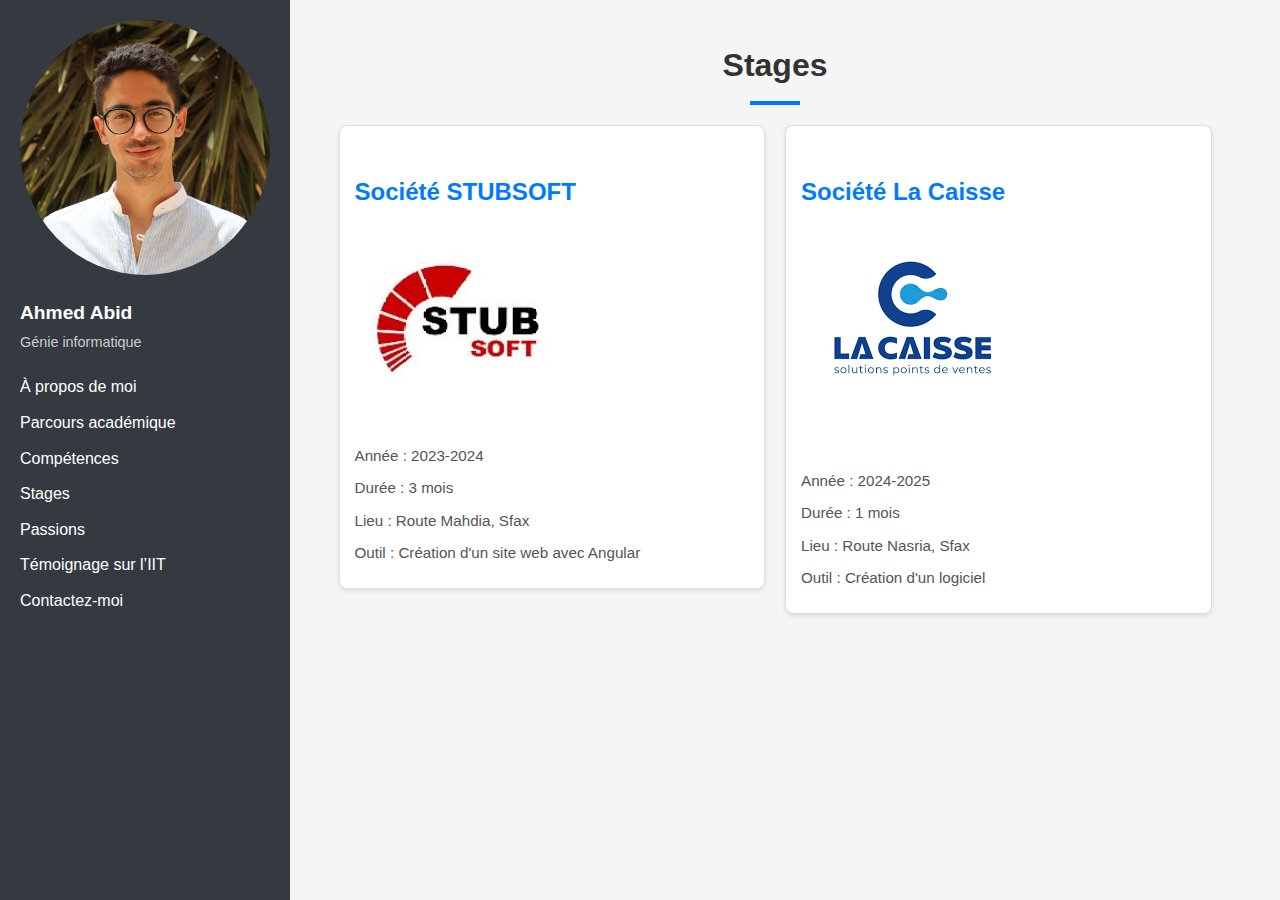
<file: stage.html>
<!DOCTYPE html>
<html lang="fr">
<head>
  <meta charset="UTF-8">
  <meta name="viewport" content="width=device-width, initial-scale=1.0">
  <title>Stages</title>
  <link href="stage.css" rel="stylesheet">
</head>
<body>
  <div id="page-wrapper">
    <aside>
      <div class="image">
        <img src="/images/4O8A9999.JPG" alt="Ahmed Abid">
      </div>
      <div class="author-content">
        <h4>Ahmed Abid</h4>
        <span>Génie informatique</span>
      </div>
      <nav>
        <ul class="main-menu">
          <li><a href="../index.html">À propos de moi</a></li>
          <li><a href="../html/parcour.html">Parcours académique</a></li>
          <li><a href="../html/competence.html">Compétences</a></li>
          <li><a href="../stage.html">Stages</a></li>
          <li><a href="../html/passion.html">Passions</a></li>
          <li><a href="../html/temoignage.html">Témoignage sur l’IIT</a></li>
          <li><a href="../index.html">Contactez-moi</a></li>
        </ul>
      </nav>
      <div class="social-network">
        <a href="https://www.facebook.com/" target="_blank"><i class="fab fa-facebook"></i></a>
        <a href="https://www.linkedin.com/" target="_blank"><i class="fab fa-linkedin"></i></a>
        <a href="https://www.instagram.com/" target="_blank"><i class="fab fa-instagram"></i></a>
          
      </div>
    </aside>

    <section id="section4">
      <div class="container">
        <div class="section-heading">
          <h2>Stages</h2>
          <div class="line-dec"></div>
        </div>
        <div class="row">
          <div class="col-md-6">
            <div class="service-item">
              <h4>Société STUBSOFT</h4>
              <img src="/images/STUBSOFT.jpg" alt="Image de la société STUBSOFT">
              <ul>
                <li>Année : 2023-2024</li>
                <li>Durée : 3 mois</li>
                <li>Lieu : Route Mahdia, Sfax</li>
                <li>Outil : Création d'un site web avec Angular</li>
              </ul>
            </div>
          </div>
          <div class="col-md-6">
            <div class="service-item">
              <h4>Société La Caisse</h4>
              <img src="../images/La caisse.png" alt="Image de la société La Caisse">
              <ul>
                <li>Année : 2024-2025</li>
                <li>Durée : 1 mois</li>
                <li>Lieu : Route Nasria, Sfax</li>
                <li>Outil : Création d'un logiciel</li>
              </ul>
            </div>
          </div>
        </div>
      </div>
    </section>
  </div>
</body>
</html>
</file>
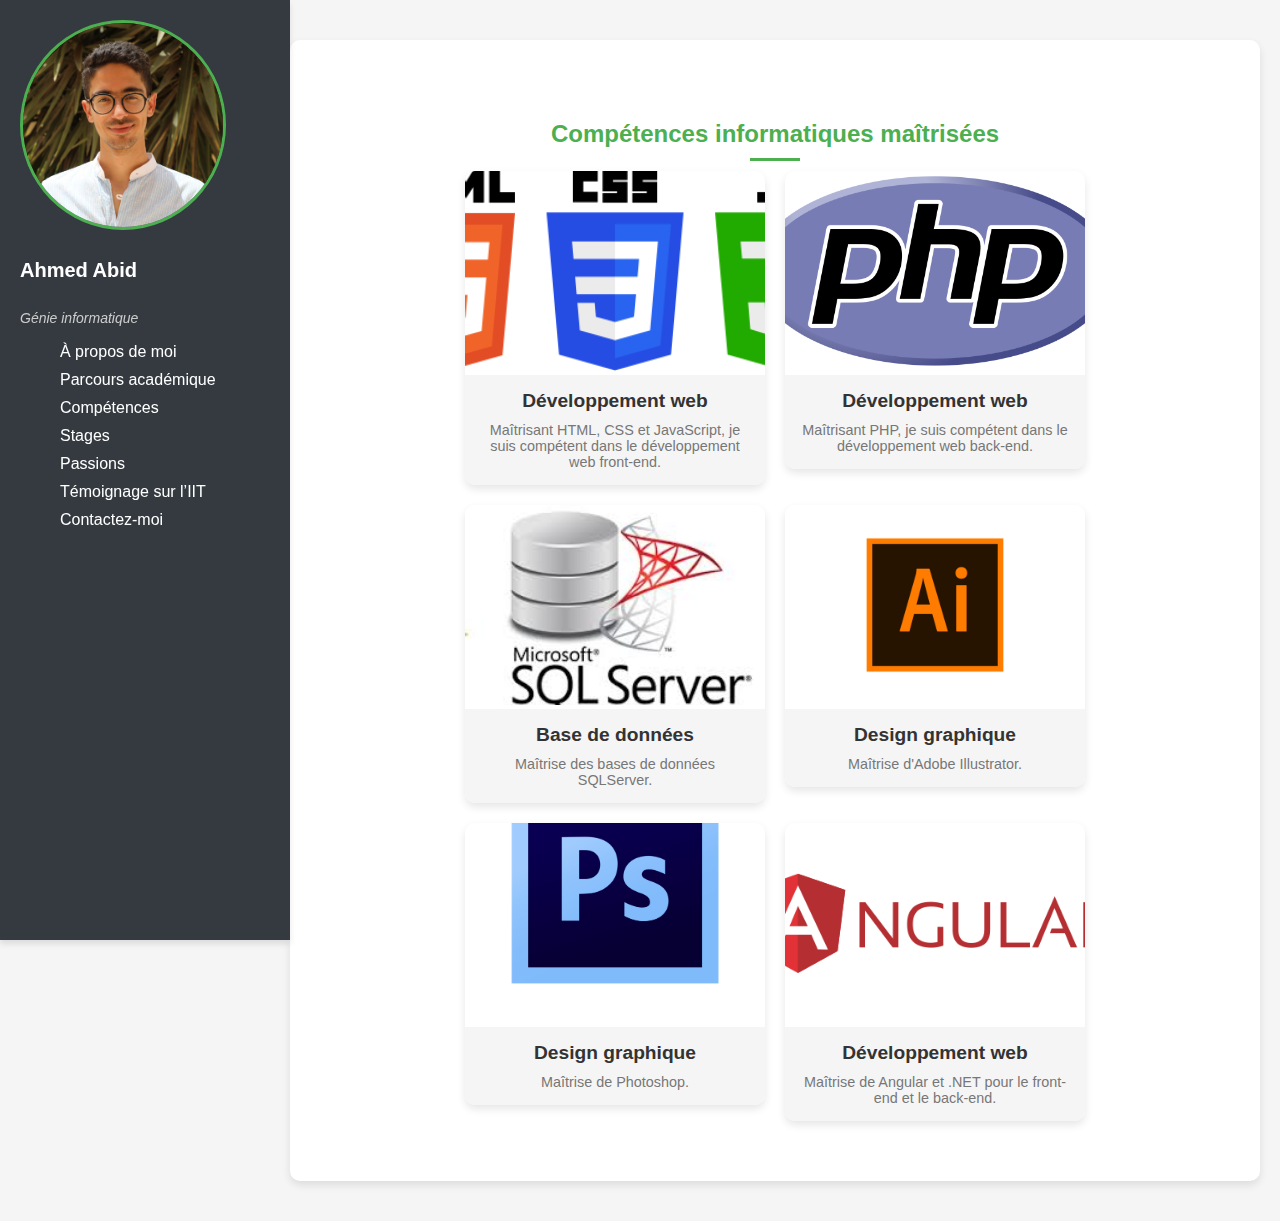
<file: html/competence.html>
<!DOCTYPE html>
<html lang="fr">

<head>
  <meta charset="UTF-8">
  <meta name="viewport" content="width=device-width, initial-scale=1.0">
  <title>Compétences Informatiques</title>
  <link href="competence.css" rel="stylesheet">
</head>

<body>
  <div id="page-wrapper">
    <aside class="responsive-nav">
      <div class="image">
        <img src="/images/4O8A9999.JPG" alt="Ahmed Abid">
      </div>
      <div class="author-content">
        <h4>Ahmed Abid</h4>
        <span>Génie informatique</span>
      </div>
      <nav>
        <ul class="main-menu">
          <li><a href="../index.html">À propos de moi</a></li>
          <li><a href="../html/parcour.html">Parcours académique</a></li>
          <li><a href="../html/competence.html">Compétences</a></li>
          <li><a href="../stage.html">Stages</a></li>
          <li><a href="../html/passion.html">Passions</a></li>
          <li><a href="/html/temoignage.html">Témoignage sur l’IIT</a></li>
          <li><a href="../index.html">Contactez-moi</a></li>
        </ul>
        
      </nav>
      <div class="social-network">
        <a href="https://www.facebook.com/" target="_blank"><i class="fab fa-facebook"></i></a>
        <a href="https://www.linkedin.com/" target="_blank"><i class="fab fa-linkedin"></i></a>
        <a href="https://www.instagram.com/" target="_blank"><i class="fab fa-instagram"></i></a>
          
      </div>
    </aside>

    <main>
      <section id="section3">
        <div class="container">
          <div class="section-heading">
            <h2>Compétences informatiques maîtrisées</h2>
            <div class="line-dec"></div>
          </div>
          <div class="isotope-wrapper">
            <div class="isotope-item">
              <figure class="snip1321">
                <img src="../images/web.png" alt="Développement web">
                <figcaption>
                  <h4>Développement web</h4>
                  <span>Maîtrisant HTML, CSS et JavaScript, je suis compétent dans le développement web front-end.</span>
                </figcaption>
              </figure>
            </div>
            <div class="isotope-item">
              <figure class="snip1321">
                <img src="../images/PHP-logo.svg.png" alt="Développement PHP">
                <figcaption>
                  <h4>Développement web</h4>
                  <span>Maîtrisant PHP, je suis compétent dans le développement web back-end.</span>
                </figcaption>
              </figure>
            </div>
            <div class="isotope-item">
              <figure class="snip1321">
                <img src="../images/SQLServer.jpg" alt="Base de données">
                <figcaption>
                  <h4>Base de données</h4>
                  <span>Maîtrise des bases de données SQLServer.</span>
                </figcaption>
              </figure>
            </div>
            <div class="isotope-item">
              <figure class="snip1321">
                <img src="../images/photo.png" alt="Adobe Illustrator">
                <figcaption>
                  <h4>Design graphique</h4>
                  <span>Maîtrise d'Adobe Illustrator.</span>
                </figcaption>
              </figure>
            </div>
            <div class="isotope-item">
              <figure class="snip1321">
                <img src="../images/photoshop.png" alt="Photoshop">
                <figcaption>
                  <h4>Design graphique</h4>
                  <span>Maîtrise de Photoshop.</span>
                </figcaption>
              </figure>
            </div>
            <div class="isotope-item">
              <figure class="snip1321">
                <img src="../images/angular-logo.png" alt="Angular">
                <figcaption>
                  <h4>Développement web</h4>
                  <span>Maîtrise de Angular et .NET pour le front-end et le back-end.</span>
                </figcaption>
              </figure>
            </div>
          </div>
        </div>
      </section>
    </main>
  </div>
</body>

</html>
</file>
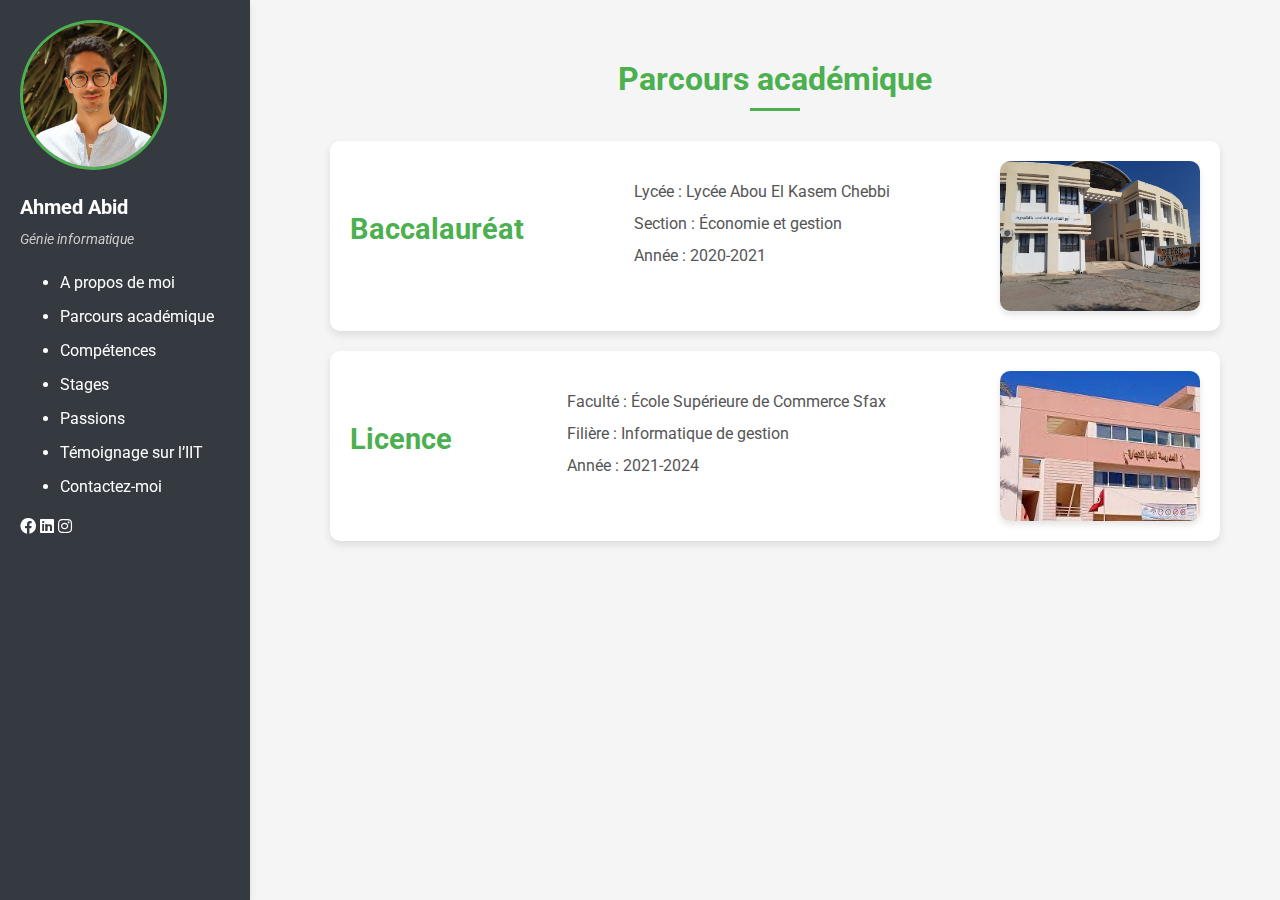
<file: html/parcour.html>
<!DOCTYPE html>
<html lang="en">
  <head>
    <meta charset="utf-8" />
    <meta name="viewport" content="width=device-width, initial-scale=1, shrink-to-fit=no" />
    <meta name="description" content="Parcours académique d'Ahmed Abid" />
    <meta name="author" content="Ahmed Abid" />
    <title>Parcours académique</title>

    
    <link href="https://fonts.googleapis.com/css2?family=Roboto:wght@400;500;700&display=swap" rel="stylesheet" />
    
    <!-- Font Awesome -->
    <link rel="stylesheet" href="https://cdnjs.cloudflare.com/ajax/libs/font-awesome/6.0.0/css/all.min.css">
    
    <!-- Bootstrap core CSS -->
    <link href="../vendor/bootstrap/css/bootstrap.min.css" rel="stylesheet" />

    <!-- Custom CSS -->
    <link href="parcour.css" rel="stylesheet">
  </head>

  <body>
    <div id="page-wraper">
      <div class="responsive-nav">
        <div class="image">
          <img src="/images/4O8A9999.JPG" alt="Ahmed Abid" style="width: 70%; border-radius: 50%;" />

        </div>
        <div class="author-content">
          <h4>Ahmed Abid</h4>
          <span><em>Génie informatique</em></span>
        </div>
        <nav class="main-nav" role="navigation">
          <ul class="main-menu">
            <li><a href="../index.html">A propos de moi</a></li>
            <li><a href="../html/parcour.html">Parcours académique</a></li>
            <li><a href="../html/competence.html">Compétences </a></li>
            <li><a href="../stage.html">Stages</a></li>
            <li><a href="../html/passion.html">Passions</a></li>
            <li><a href="../html/temoignage.html">Témoignage sur l’IIT</a></li>
            <li><a href="../html/contact.html">Contactez-moi</a></li>
          </ul>
        </nav>
        <div class="social-network">
          <a href="https://www.facebook.com/" target="_blank"><i class="fab fa-facebook"></i></a>
          <a href="https://www.linkedin.com/" target="_blank"><i class="fab fa-linkedin"></i></a>
          <a href="https://www.instagram.com/" target="_blank"><i class="fab fa-instagram"></i></a>
            
        </div>
      </div>

      <!-- Academic Section -->
      <section class="section about-me" data-section="section1">
        <div class="container">
          <div class="section-heading">
            <h2>Parcours académique</h2>
            <div class="line-dec"></div>
          </div>
          <div class="myDiv">
            <h2>Baccalauréat</h2>
            <ul>
              <li>Lycée : Lycée Abou El Kasem Chebbi</li>
              <li>Section : Économie et gestion</li>
              <li>Année : 2020-2021</li>
            </ul>
            <div class="les_images">
              <img src="/images/photo-75244.jpeg" alt="Image lycée" />
            </div>
          </div>

          <div class="myDiv1">
            <h2>Licence</h2>
            <ul>
              <li>Faculté : École Supérieure de Commerce Sfax</li>
              <li>Filière : Informatique de gestion</li>
              <li>Année : 2021-2024</li>
            </ul>
            <div class="les_images">
              <img src="/images/escs.jpg" alt="Image ESCS" />
            </div>
          </div>
        </div>
      </section>
    </div>
  </body>
</html>
</file>
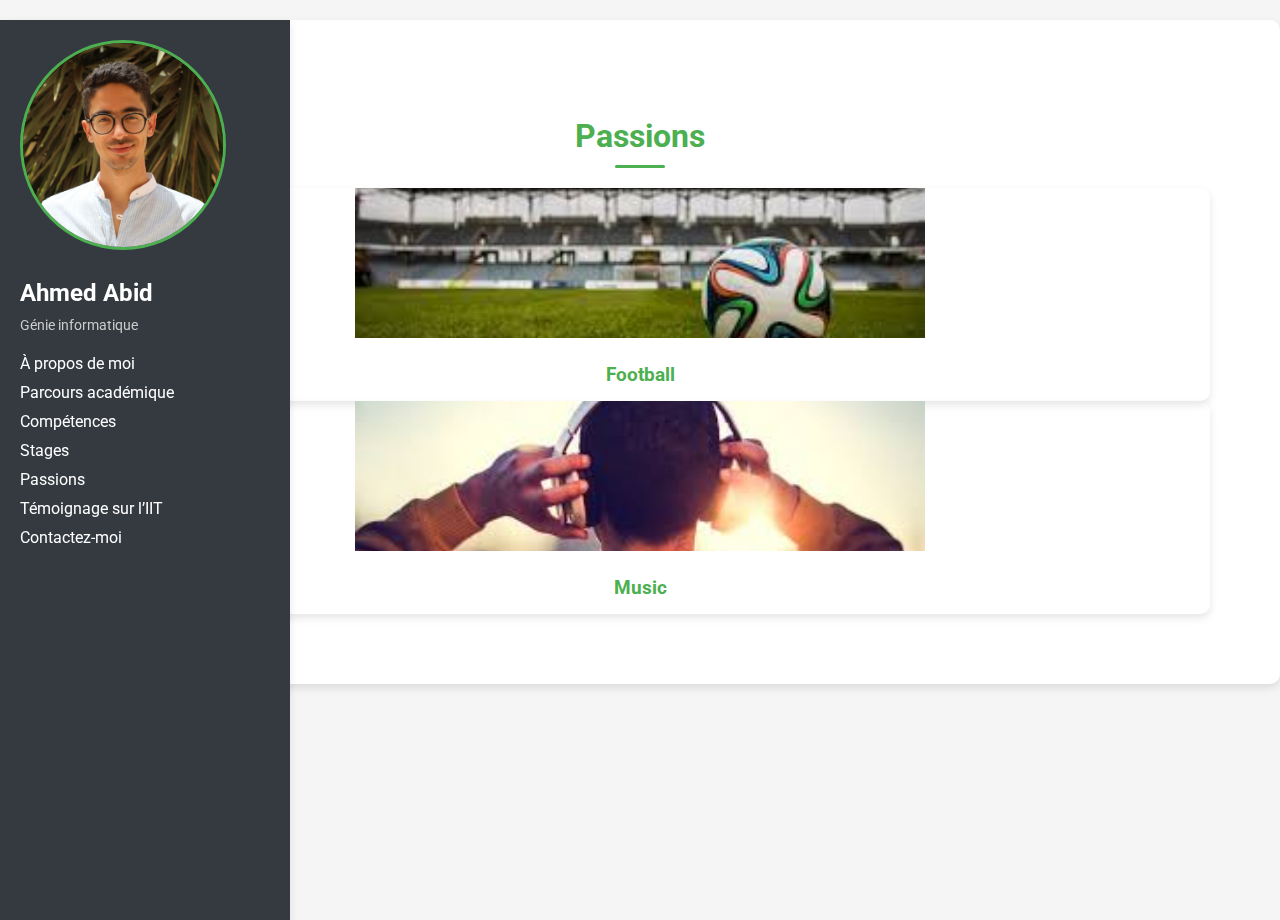
<file: html/passion.html>
<!DOCTYPE html>
<html lang="en">
  <head>
    <meta charset="UTF-8">
    <meta name="viewport" content="width=device-width, initial-scale=1.0">
    <title>Passions</title>
    <link href="https://fonts.googleapis.com/css2?family=Roboto:wght@400;700&display=swap" rel="stylesheet">
    <link href="passion.css" rel="stylesheet">
  </head>
  <body>
    <div id="page-wrapper">
      <!-- Sidebar -->
      <aside class="responsive-nav">
        <div class="image">
          <img src="/images/4O8A9999.JPG" alt="Ahmed Abid">
        </div>
        <div class="author-content">
          <h4>Ahmed Abid</h4>
          <span>Génie informatique</span>
        </div>
        <nav>
          <ul class="main-menu">
            <li><a href="../index.html">À propos de moi</a></li>
            <li><a href="../html/parcour.html">Parcours académique</a></li>
            <li><a href="../html/competence.html">Compétences</a></li>
            <li><a href="../stage.html">Stages</a></li>
            <li><a href="../html/passion.html">Passions</a></li>
            <li><a href="../html/temoignage.html">Témoignage sur l’IIT</a></li>
            <li><a href="../index.html">Contactez-moi</a></li>
          </ul>
         
        </nav>
        <div class="social-network">
          <a href="https://www.facebook.com/" target="_blank"><i class="fab fa-facebook"></i></a>
          <a href="https://www.linkedin.com/" target="_blank"><i class="fab fa-linkedin"></i></a>
          <a href="https://www.instagram.com/" target="_blank"><i class="fab fa-instagram"></i></a>
            
        </div>
      </aside>

      <!-- Main Section -->
      <section id="section5">
        <div class="container">
          <div class="section-heading">
            <h2>Passions</h2>
            <div class="line-dec"></div>
          </div>
          <div class="row">
            <div class="isotope-wrapper">
              <div class="isotope-box">
                <!-- Image 1 -->
                <div class="isotope-item" data-type="dev web">
                  <figure class="snip1321">
                    <img src="/images/football.jpg" alt="Football">
                    <figcaption>
                      <h4>Football</h4>
                    </figcaption>
                  </figure>
                </div>

                <!-- Image 2 -->
                <div class="isotope-item" data-type="dev web">
                  <figure class="snip1321">
                    <img src="/images/music.jpg" alt="Music">
                    <figcaption>
                      <h4>Music</h4>
                    </figcaption>
                  </figure>
                </div>
              </div>
            </div>
          </div>
        </div>
      </section>
    </div>
  </body>
</html>
</file>
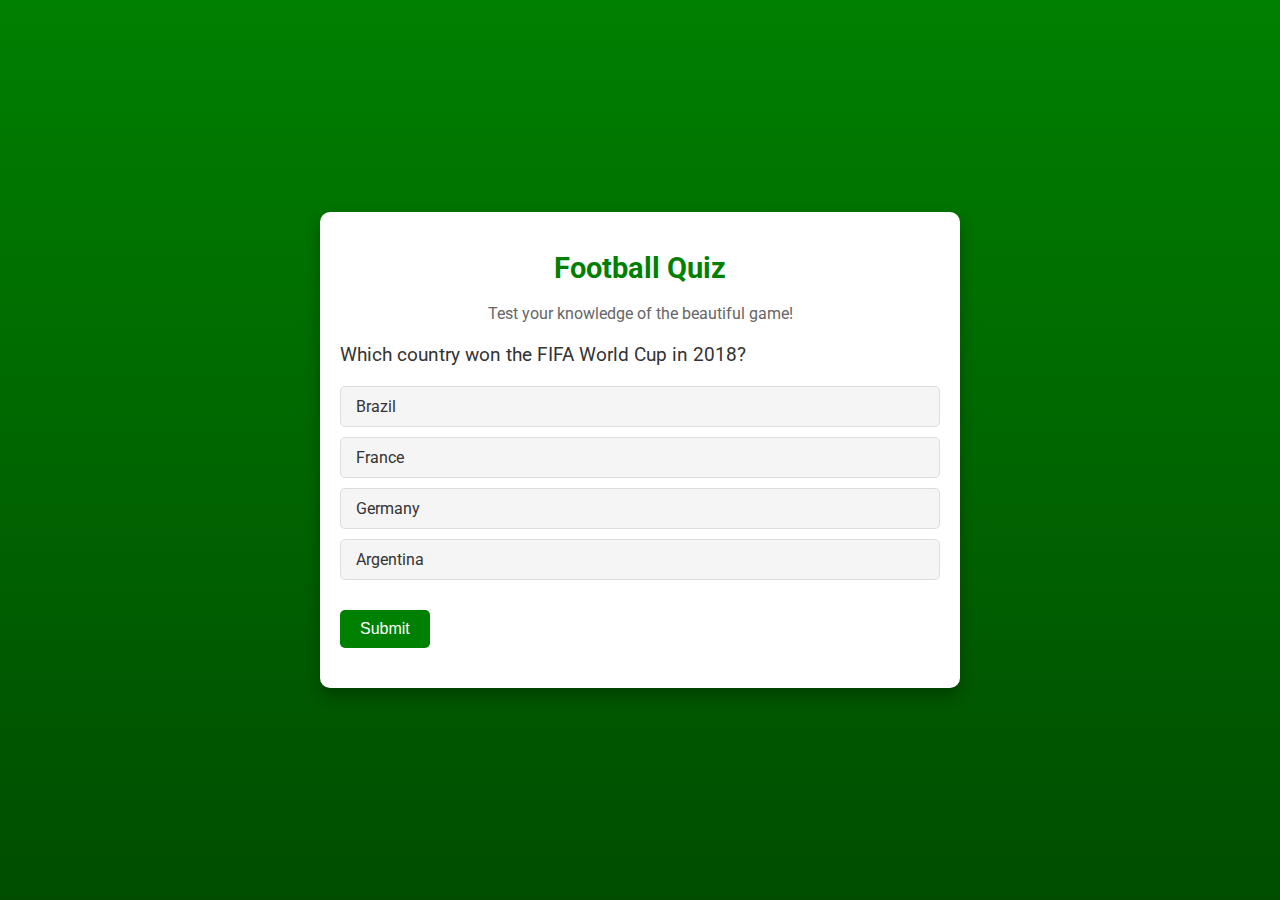
<file: html/quiz.html>
<!DOCTYPE html>
<html lang="en">
<head>
  <meta charset="UTF-8">
  <meta name="viewport" content="width=device-width, initial-scale=1.0">
  <title>Football Quiz</title>
  <link href="https://fonts.googleapis.com/css2?family=Roboto:wght@400;700&display=swap" rel="stylesheet">
  <style>
    body {
      font-family: 'Roboto', sans-serif;
      margin: 0;
      padding: 0;
      background: linear-gradient(to bottom, #008000, #004d00);
      color: #fff;
      display: flex;
      justify-content: center;
      align-items: center;
      min-height: 100vh;
    }

    .quiz-container {
      background: #fff;
      border-radius: 10px;
      box-shadow: 0 8px 16px rgba(0, 0, 0, 0.3);
      padding: 20px;
      max-width: 600px;
      width: 90%;
      color: #333;
    }

    .quiz-header {
      text-align: center;
      margin-bottom: 20px;
    }

    .quiz-header h1 {
      font-size: 1.8rem;
      color: #008000;
    }

    .quiz-header p {
      color: #666;
    }

    .question {
      margin: 20px 0;
      font-size: 1.2rem;
      color: #333;
    }

    .options {
      list-style-type: none;
      padding: 0;
      margin: 0;
    }

    .options li {
      margin-bottom: 10px;
    }

    .options input[type="radio"] {
      display: none;
    }

    .options label {
      display: block;
      background: #f5f5f5;
      padding: 10px 15px;
      border-radius: 5px;
      transition: background-color 0.3s ease, transform 0.2s ease;
      cursor: pointer;
      border: 1px solid #ddd;
    }

    .options input[type="radio"]:checked + label {
      background: #008000;
      color: #fff;
      border-color: #008000;
    }

    .options label:hover {
      background: #e0e0e0;
      transform: scale(1.02);
    }

    .btn {
      display: inline-block;
      background: #008000;
      color: #fff;
      padding: 10px 20px;
      border: none;
      border-radius: 5px;
      cursor: pointer;
      font-size: 1rem;
      transition: background-color 0.3s ease, transform 0.2s ease;
      margin-top: 20px;
    }

    .btn:hover {
      background: #004d00;
      transform: scale(1.05);
    }

    .result {
      text-align: center;
      margin-top: 20px;
    }

    .result h2 {
      color: #008000;
    }
  </style>
</head>
<body>
  <div class="quiz-container">
    <div class="quiz-header">
      <h1>Football Quiz</h1>
      <p>Test your knowledge of the beautiful game!</p>
    </div>
    <div id="quiz">
      <!-- Quiz questions will be dynamically inserted here -->
    </div>
    <button id="submit" class="btn">Submit</button>
    <div class="result" id="result"></div>
  </div>

  <script>
    const quizData = [
      {
        question: "Which country won the FIFA World Cup in 2018?",
        a: "Brazil",
        b: "France",
        c: "Germany",
        d: "Argentina",
        correct: "b",
      },
      {
        question: "Who is the top scorer in football history?",
        a: "Cristiano Ronaldo",
        b: "Pele",
        c: "Lionel Messi",
        d: "Diego Maradona",
        correct: "a",
      },
      {
        question: "Which club has won the most UEFA Champions League titles?",
        a: "AC Milan",
        b: "Real Madrid",
        c: "Barcelona",
        d: "Manchester United",
        correct: "b",
      },
      {
        question: "In what year was the first FIFA World Cup held?",
        a: "1928",
        b: "1930",
        c: "1932",
        d: "1934",
        correct: "b",
      },
    ];

    const quiz = document.getElementById("quiz");
    const submitBtn = document.getElementById("submit");
    const resultDiv = document.getElementById("result");

    let currentQuestion = 0;
    let score = 0;

    function loadQuiz() {
      const currentQuizData = quizData[currentQuestion];
      quiz.innerHTML = `
        <div class="question">${currentQuizData.question}</div>
        <ul class="options">
          <li>
            <input type="radio" id="a" name="answer" value="a">
            <label for="a">${currentQuizData.a}</label>
          </li>
          <li>
            <input type="radio" id="b" name="answer" value="b">
            <label for="b">${currentQuizData.b}</label>
          </li>
          <li>
            <input type="radio" id="c" name="answer" value="c">
            <label for="c">${currentQuizData.c}</label>
          </li>
          <li>
            <input type="radio" id="d" name="answer" value="d">
            <label for="d">${currentQuizData.d}</label>
          </li>
        </ul>
      `;
    }

    function getSelectedAnswer() {
      const answers = document.querySelectorAll('input[name="answer"]');
      let selectedAnswer;
      answers.forEach((answer) => {
        if (answer.checked) {
          selectedAnswer = answer.value;
        }
      });
      return selectedAnswer;
    }

    submitBtn.addEventListener("click", () => {
      const answer = getSelectedAnswer();
      if (answer) {
        if (answer === quizData[currentQuestion].correct) {
          score++;
        }
        currentQuestion++;
        if (currentQuestion < quizData.length) {
          loadQuiz();
        } else {
          quiz.innerHTML = "";
          resultDiv.innerHTML = `<h2>You scored ${score} out of ${quizData.length}!</h2>`;
          submitBtn.textContent = "Restart";
          submitBtn.addEventListener("click", () => location.reload());
        }
      } else {
        alert("Please select an answer!");
      }
    });

    // Load the first question
    loadQuiz();
  </script>
</body>
</html>
</file>
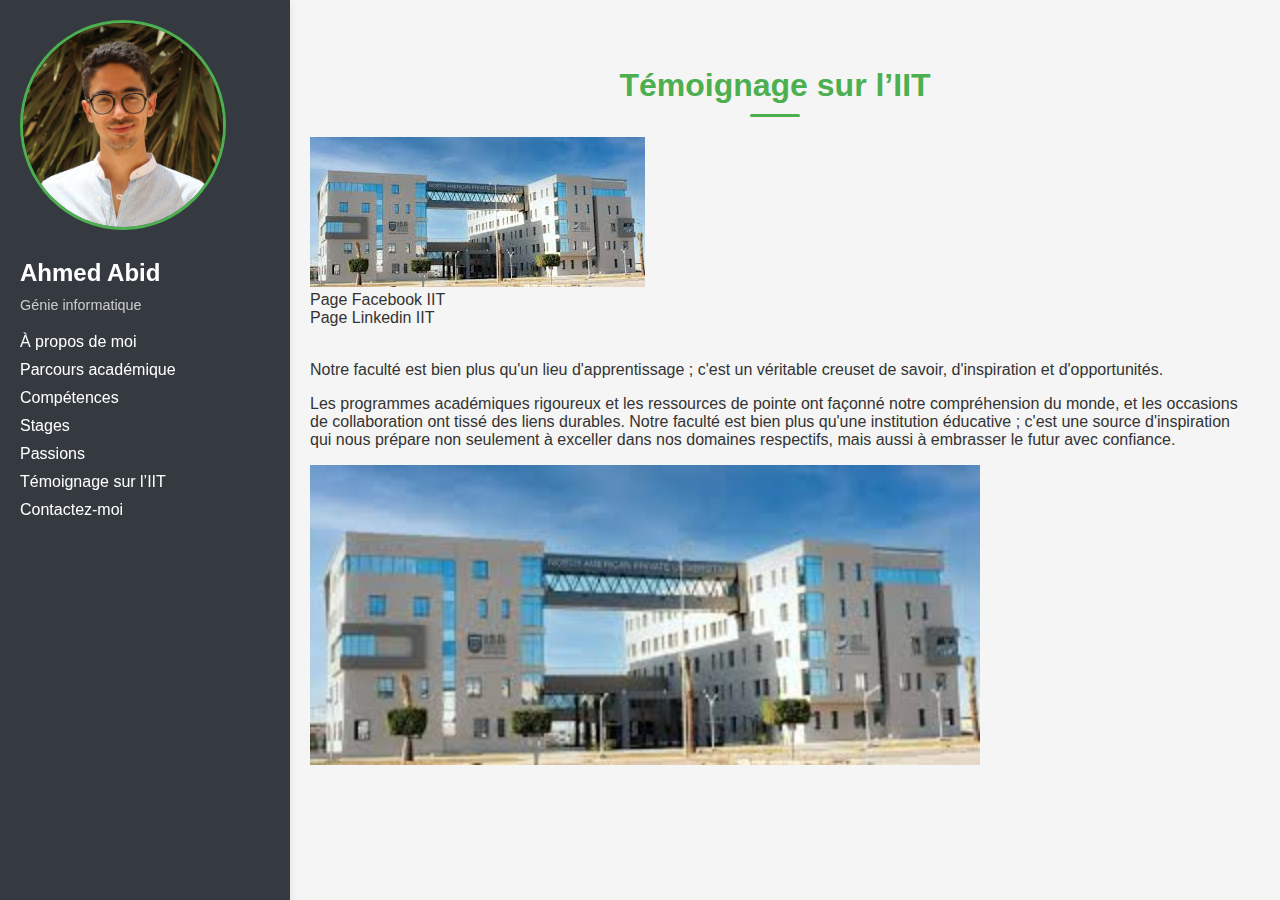
<file: html/temoignage.html>
<!DOCTYPE html>
<html lang="fr">
  <head>
    <meta charset="utf-8" />
    <meta name="viewport" content="width=device-width, initial-scale=1, shrink-to-fit=no" />
    <meta name="description" content="Témoignage sur l’IIT" />
    <meta name="author" content="Ahmed Abid" />
    <title>Témoignage sur l’IIT</title>

    <link href="temoignage.css" rel="stylesheet">
    <script>
      function bienvenue() {
          alert('Bienvenue à l’Institut International de Technologie');
      }
    </script>
  </head>

  <body onload="bienvenue()">
    <!-- Sidebar -->
    <aside class="responsive-nav">
      <div class="image">
        <img src="/images/4O8A9999.JPG" alt="Ahmed Abid">
      </div>
      <div class="author-content">
        <h4>Ahmed Abid</h4>
        <span>Génie informatique</span>
      </div>
      <nav>
        <ul class="main-menu">
          <li><a href="../index.html">À propos de moi</a></li>
          <li><a href="../html/parcour.html">Parcours académique</a></li>
          <li><a href="../html/competence.html">Compétences</a></li>
          <li><a href="../stage.html">Stages</a></li>
          <li><a href="../html/passion.html">Passions</a></li>
          <li><a href="../html/temoignage.html">Témoignage sur l’IIT</a></li>
          <li><a href="/html/contact.html">Contactez-moi</a></li>
        </ul>
      </nav>
      <div class="social-network">
        <a href="https://www.facebook.com/" target="_blank"><i class="fab fa-facebook"></i></a>
        <a href="https://www.linkedin.com/" target="_blank"><i class="fab fa-linkedin"></i></a>
        <a href="https://www.instagram.com/" target="_blank"><i class="fab fa-instagram"></i></a>
          
      </div>
    </aside>
    <section class="section about-me" data-section="section1">
      <div class="container">
        <div class="section-heading">
       <h2>Témoignage sur l’IIT </h2>
      <div class="line-dec"></div>
    </div>
    <div class="myDiv">
      <img src="../images/iit1.jpg" /><br>
      <a href="https://www.facebook.com/iitsfax?locale=fr_FR" target="_blank">
          <i class="fab fa-facebook"></i>Page Facebook IIT
      </a><br>
      <a href="https://www.linkedin.com/search/results/all/?fetchDeterministicClustersOnly=true&heroEntityKey=urn%3Ali%3Aorganization%3A34949214&keywords=institut%20international%20de%20technologie&origin=RICH_QUERY_SUGGESTION&position=0&searchId=8d6a6f9a-246e-4ad9-9b7a-5dde65365c80&sid=poT&spellCorrectionEnabled=false" target="_blank">
          <i class="fab fa-linkedin"></i>Page Linkedin IIT
      </a>
      <br><br>
      <p>
          Notre faculté est bien plus qu'un lieu d'apprentissage ;
           c'est un véritable creuset de savoir, d'inspiration et d'opportunités.</p>
  </div>

    <div class="myDiv1">
<div class="les_images">
  <p>  Les programmes académiques rigoureux et les ressources de pointe ont façonné notre compréhension du monde, et les occasions de collaboration ont tissé des liens 
      durables. Notre faculté est bien plus qu'une institution éducative ; c'est une source d'inspiration qui nous prépare non 
      seulement à exceller dans nos domaines respectifs, mais aussi à embrasser le futur avec confiance.</p>
      <img src="/images/iit1.jpg" height="300px">
</div>
    </div>
    
      </div>
  </section>
  </body>
</html>
</file>
<file: stage.css>
body {
    font-family: Arial, sans-serif;
    margin: 0;
    padding: 0;
    line-height: 1.6;
    background-color: #f5f5f5;
  }
  .container {
    width: 90%;
    max-width: 1200px;
    margin: 0 auto;
    padding: 20px;
  }
  .section-heading {
    text-align: center;
    margin-bottom: 20px;
  }
  .section-heading h2 {
    font-size: 2rem;
    margin: 0;
    color: #333;
  }
  .line-dec {
    width: 50px;
    height: 4px;
    background: #007bff;
    margin: 10px auto;
  }
  .row {
    display: flex;
    flex-wrap: wrap;
    justify-content: space-between;
    gap: 20px;
  }
  .col-md-6 {
    width: calc(50% - 10px);
    margin-bottom: 20px;
  }
  .service-item {
    background: #fff;
    border: 1px solid #ddd;
    border-radius: 8px;
    padding: 15px;
    box-shadow: 0 2px 5px rgba(0, 0, 0, 0.1);
    transition: transform 0.3s ease;
  }
  .service-item:hover {
    transform: scale(1.02);
  }
  .service-item h4 {
    font-size: 1.5rem;
    color: #007bff;
    margin-bottom: 10px;
  }
  .service-item img {
    max-width: 100%;
    border-radius: 5px;
    margin-bottom: 15px;
  }
  ul {
    list-style: none;
    padding: 0;
    margin: 0;
  }
  ul li {
    margin-bottom: 8px;
    color: #555;
    font-size: 0.95rem;
  }
  aside {
    background-color: #343a40;
    color: #fff;
    width: 250px;
    height: 100vh;
    position: fixed;
    padding: 20px;
  }
  aside .image img {
    width: 100%;
    border-radius: 50%;
    margin-bottom: 15px;
  }
  aside .author-content h4 {
    font-size: 1.2rem;
    color: #fff;
    margin: 0;
  }
  aside .author-content span {
    font-size: 0.9rem;
    color: #ccc;
  }
  aside nav ul {
    list-style: none;
    padding: 0;
    margin: 20px 0;
  }
  aside nav ul li {
    margin-bottom: 10px;
  }
  aside nav ul li a {
    color: #fff;
    text-decoration: none;
    font-size: 1rem;
    transition: color 0.3s ease;
  }
  aside nav ul li a:hover {
    color: #007bff;
  }
  #section4 {
    margin-left: 270px;
    padding: 20px;
  }
  @media (max-width: 768px) {
    aside {
      width: 100%;
      height: auto;
      position: relative;
    }
    #section4 {
      margin-left: 0;
    }
    .col-md-6 {
      width: 100%;
    }
  }
</file>
<file: html/competence.css>
body {
    font-family: 'Roboto', sans-serif;
    margin: 0;
    padding: 0;
    background-color: #f5f5f5;
    color: #333;
  }

  h2 {
    color: #4CAF50;
    font-weight: bold;
  }

  .container {
    max-width: 1200px;
    margin: 0 auto;
    padding: 20px;
  }

  .responsive-nav {
    position: fixed;
    width: 250px;
    height: 100vh;
    background-color: #343a40;
    color: #fff;
    padding: 20px;
    box-shadow: 0 4px 6px rgba(0, 0, 0, 0.1);
  }

  .responsive-nav .image img {
    width: 80%;
    border-radius: 50%;
    margin-bottom: 15px;
    border: 3px solid #4CAF50;
  }

  .responsive-nav .author-content h4 {
    font-size: 20px;
    font-weight: 700;
    margin-top: 10px;
  }

  .responsive-nav .author-content span {
    font-size: 14px;
    font-style: italic;
    color: #ccc;
  }

  .responsive-nav .main-menu li {
    list-style: none;
    margin: 10px 0;
  }

  .responsive-nav .main-menu a {
    color: #fff;
    font-size: 16px;
    text-decoration: none;
    transition: color 0.3s ease;
  }

  .responsive-nav .main-menu a:hover {
    color: #4CAF50;
  }

  main {
    margin-left: 270px;
    padding: 20px;
  }

  section {
    padding: 40px;
    margin: 20px 0;
    background-color: #fff;
    border-radius: 10px;
    box-shadow: 0 4px 8px rgba(0, 0, 0, 0.1);
  }

  .section-heading h2 {
    text-align: center;
    margin-bottom: 10px;
  }

  .section-heading .line-dec {
    width: 50px;
    height: 3px;
    background-color: #4CAF50;
    margin: 10px auto;
  }

  .isotope-wrapper {
    display: flex;
    flex-wrap: wrap;
    gap: 20px;
    justify-content: center;
  }

  .isotope-item {
    flex: 1 1 300px;
    max-width: 300px;
  }

  .snip1321 {
    margin: 0;
    overflow: hidden;
    border-radius: 10px;
    box-shadow: 0 4px 8px rgba(0, 0, 0, 0.1);
    transition: transform 0.3s ease;
  }

  .snip1321 img {
    width: 100%;
    height: 200px;
    object-fit: cover;
    transition: transform 0.3s ease;
  }

  .snip1321:hover img {
    transform: scale(1.05);
  }

  .snip1321 figcaption {
    padding: 15px;
    background-color: #f5f5f5;
    text-align: center;
  }

  .snip1321 h4 {
    margin: 0;
    font-size: 1.2rem;
    color: #333;
  }

  .snip1321 span {
    font-size: 0.9rem;
    color: #777;
    display: block;
    margin-top: 10px;
  }

  @media (max-width: 768px) {
    .responsive-nav {
      width: 100%;
      height: auto;
      position: relative;
    }

    main {
      margin-left: 0;
    }

    section {
      padding: 20px;
    }
  }
</file>
<file: html/parcour.css>
body {
    font-family: 'Roboto', sans-serif;
    margin: 0;
    padding: 0;
    background-color: #f5f5f5;
    color: #333;
  }

  a {
    text-decoration: none;
    color: inherit;
  }

  h2 {
    color: #4CAF50;
    font-weight: bold;
  }

  .container {
    max-width: 1200px;
    margin: 0 auto;
    padding: 20px;
  }

  /* Sidebar Menu */
  .responsive-nav {
    position: fixed;
    width: 250px;
    height: 100vh;
    background-color: #343a40;
    color: #fff;
    padding: 20px;
    box-shadow: 0 4px 6px rgba(0, 0, 0, 0.1);
  }

  .responsive-nav .image img {
    width: 80%;
    border-radius: 50%;
    margin-bottom: 15px;
    border: 3px solid #4CAF50;
  }

  .responsive-nav .author-content h4 {
    font-size: 20px;
    font-weight: 700;
    color: #fff;
    margin-top: 10px;
  }

  .responsive-nav .author-content span {
    font-size: 14px;
    font-style: italic;
    color: #ccc;
  }

  .responsive-nav .main-menu {
    margin-top: 20px;
  }

  .responsive-nav .main-menu li {
    margin: 10px 0;
  }

  .responsive-nav .main-menu a {
    color: #fff;
    font-size: 16px;
    transition: color 0.3s ease;
  }

  .responsive-nav .main-menu a:hover {
    color: #4CAF50;
  }

  .social-network ul {
    display: flex;
    gap: 15px;
    margin-top: 20px;
  }

  .social-network ul a {
    font-size: 20px;
    color: #fff;
    transition: transform 0.3s ease, color 0.3s ease;
  }

  .social-network ul a:hover {
    color: #4CAF50;
    transform: scale(1.2);
  }

  /* Section Academic */
  .about-me {
    margin-left: 270px;
    padding: 40px;
  }

  .section-heading {
    text-align: center;
    margin-bottom: 30px;
  }

  .line-dec {
    width: 50px;
    height: 3px;
    background-color: #4CAF50;
    margin: 10px auto;
  }

  .myDiv,
  .myDiv1 {
    background: #fff;
    padding: 20px;
    margin-bottom: 20px;
    border-radius: 10px;
    box-shadow: 0 4px 8px rgba(0, 0, 0, 0.1);
    display: flex;
    align-items: center;
    justify-content: space-between;
  }

  .myDiv h2,
  .myDiv1 h2 {
    color: #4CAF50;
    font-size: 1.8rem;
    margin-bottom: 15px;
  }

  .myDiv ul,
  .myDiv1 ul {
    list-style-type: none;
    padding: 0;
  }

  .myDiv ul li,
  .myDiv1 ul li {
    font-size: 1rem;
    margin-bottom: 8px;
    color: #555;
  }

  .les_images img {
    width: 200px;
    height: auto;
    border-radius: 10px;
    box-shadow: 0 4px 6px rgba(0, 0, 0, 0.1);
    transition: transform 0.3s ease;
  }

  .les_images img:hover {
    transform: scale(1.05);
  }

  /* Responsive Adjustments */
  @media (max-width: 768px) {
    .responsive-nav {
      width: 100%;
      height: auto;
      position: relative;
    }

    .about-me {
      margin-left: 0;
      padding: 20px;
    }

    .myDiv,
    .myDiv1 {
      flex-direction: column;
      text-align: center;
    }

    .les_images img {
      margin: 15px 0;
    }
  }
</file>
<file: html/passion.css>
body {
    font-family: 'Roboto', sans-serif;
    margin: 0;
    padding: 0;
    background-color: #f5f5f5;
    color: #333;
    display: block;
    min-height: 100vh;
  }

  h2 {
    color: #4CAF50;
    font-weight: bold;
  }

  a {
    text-decoration: none;
    color: inherit;
    transition: color 0.3s ease;
  }

  a:hover {
    color: #4CAF50;
  }

  .container {
    max-width: 1200px;
    margin: 0 auto;
    padding: 20px;
  }

  /* Sidebar Styles */
  .responsive-nav {
    background-color: #343a40;
    color: #fff;
    width: 250px;
    padding: 20px;
    height: 100vh;
    box-shadow: 0 4px 8px rgba(0, 0, 0, 0.1);
    position: fixed;
  }

  .responsive-nav .image img {
    width: 80%;
    border-radius: 50%;
    margin-bottom: 15px;
    border: 3px solid #4CAF50;
  }

  .responsive-nav h4 {
    margin: 10px 0;
    font-size: 1.5rem;
  }

  .responsive-nav span {
    font-size: 0.9rem;
    color: #ccc;
    display: block;
  }

  .responsive-nav ul {
    list-style: none;
    padding: 0;
    margin: 20px 0 0;
  }

  .responsive-nav ul li {
    margin: 10px 0;
  }

  .responsive-nav ul li a {
    color: #fff;
    font-size: 1rem;
    transition: color 0.3s ease;
  }

  .responsive-nav ul li a:hover {
    color: #4CAF50;
  }

  /* Main Content Section */

  section {
    padding: 50px;
    margin: 20px auto;
    border-radius: 10px;
    background-color: #fff;
    box-shadow: 0 4px 8px rgba(0, 0, 0, 0.1);
    transition: transform 0.3s ease, background-color 0.3s ease;
    text-align: center;
  }

  .section-heading {
    text-align: center;
    margin-bottom: 20px;
  }

  .section-heading h2 {
    font-size: 2rem;
    margin-bottom: 10px;
  }

  .section-heading .line-dec {
    width: 50px;
    height: 3px;
    background-color: #4CAF50;
    margin: 0 auto;
    border-radius: 2px;
  }

  /* Isotope Wrapper */
  .isotope-item img {
    display: flex; /* Assure que l'image est traitée comme un bloc */
    margin:  auto; /* Centre horizontalement */
    max-width: 50%; /* Empêche les débordements */
    height: 150px; /* Uniformise la hauteur */
    object-fit: cover; /* Maintient les proportions */
}

/* Centrage des légendes sous les images */
.isotope-item figcaption {
    text-align: center; /* Centre le texte des légendes */
    margin-top: 10px; /* Ajoute un espace entre l'image et la légende */
    
}

  .snip1321 {
    margin: 0;
    overflow: hidden;
    border-radius: 10px;
    box-shadow: 0 4px 8px rgba(0, 0, 0, 0.1);
    transition: transform 0.3s ease, box-shadow 0.3s ease;
  }

  .snip1321 img {
    width: 50%;
    height: 150px;
    object-fit: cover;
    transition: transform 0.3s ease;
  }

  .snip1321:hover img {
    transform: scale(1.05);
  }

  .snip1321:hover {
    transform: translateY(-5px);
    box-shadow: 0 8px 16px rgba(0, 0, 0, 0.2);
  }

  .snip1321 figcaption {
    padding: 15px;
    background-color: #fff;
    text-align: center;
  }

  .snip1321 h4 {
    margin: 0;
    font-size: 1.2rem;
    color: #4CAF50;
  }

  /* Responsive Design */
  @media (max-width: 768px) {
    .responsive-nav {
      position: relative;
      width: 100%;
      height: auto;
    }

    section {
      margin-left: 0;
    }

     .isotope-item {
        flex: 1 1 calc(300px);
        max-width: 300px;
        }

    .snip1321 img {
      height: auto;
    }
  }
  .social-network ul a {
    font-size: 20px;
    color: #fff;
    transition: transform 0.3s ease, color 0.3s ease;
  }

  .social-network ul a:hover {
    color: #4CAF50;
    transform: scale(1.2);
  }
</file>
<file: html/temoignage.css>
body {
    font-family: 'Roboto', sans-serif;
    margin: 0;
    padding: 0;
    background-color: #f5f5f5;
    color: #333;
    display: flex;
    min-height: 100vh;
  }

  h2 {
    color: #4CAF50;
    font-weight: bold;
  }

  a {
    text-decoration: none;
    color: inherit;
    transition: color 0.3s ease;
  }

  a:hover {
    color: #4CAF50;
  }

  .container {
    max-width: 1200px;
    margin: 0 auto;
    padding: 20px;
  }

  /* Sidebar Styles */
  .responsive-nav {
    background-color: #343a40;
    color: #fff;
    width: 250px;
    padding: 20px;
    height: 100vh;
    box-shadow: 0 4px 8px rgba(0, 0, 0, 0.1);
    position: fixed;
  }

  .responsive-nav .image img {
    width: 80%;
    border-radius: 50%;
    margin-bottom: 15px;
    border: 3px solid #4CAF50;
  }

  .responsive-nav h4 {
    margin: 10px 0;
    font-size: 1.5rem;
  }

  .responsive-nav span {
    font-size: 0.9rem;
    color: #ccc;
    display: block;
  }

  .responsive-nav ul {
    list-style: none;
    padding: 0;
    margin: 20px 0 0;
  }

  .responsive-nav ul li {
    margin: 10px 0;
  }

  .responsive-nav ul li a {
    color: #fff;
    font-size: 1rem;
    transition: color 0.3s ease;
  }

  .responsive-nav ul li a:hover {
    color: #4CAF50;
  }

  /* Main Content Section */
  section {
    margin-left: 270px;
    width: 100%;
    padding: 20px;
  }

  .section-heading {
    text-align: center;
    margin-bottom: 20px;
  }

  .section-heading h2 {
    font-size: 2rem;
    margin-bottom: 10px;
  }

  .section-heading .line-dec {
    width: 50px;
    height: 3px;
    background-color: #4CAF50;
    margin: 0 auto;
    border-radius: 2px;
  }

  /* Isotope Wrapper */
  .isotope-wrapper {
    display: flex;
    justify-content: center;
    flex-wrap: wrap;
    gap: 20px;
  }

  .isotope-item {
    flex: 1 1 300px;
    max-width: 300px;
    text-align: center;
  }

  .snip1321 {
    margin: 0;
    overflow: hidden;
    border-radius: 10px;
    box-shadow: 0 4px 8px rgba(0, 0, 0, 0.1);
    transition: transform 0.3s ease, box-shadow 0.3s ease;
  }

  .snip1321 img {
    width: 100%;
    height: 200px;
    object-fit: cover;
    transition: transform 0.3s ease;
  }

  .snip1321:hover img {
    transform: scale(1.05);
  }

  .snip1321:hover {
    transform: translateY(-5px);
    box-shadow: 0 8px 16px rgba(0, 0, 0, 0.2);
  }

  .snip1321 figcaption {
    padding: 15px;
    background-color: #fff;
    text-align: center;
  }

  .snip1321 h4 {
    margin: 0;
    font-size: 1.2rem;
    color: #4CAF50;
  }

  /* Responsive Design */
  @media (max-width: 768px) {
    .responsive-nav {
      position: relative;
      width: 100%;
      height: auto;
    }

    section {
      margin-left: 0;
    }

    .isotope-item {
      max-width: 100%;
    }

    .snip1321 img {
      height: auto;
    }
  }
</file>
